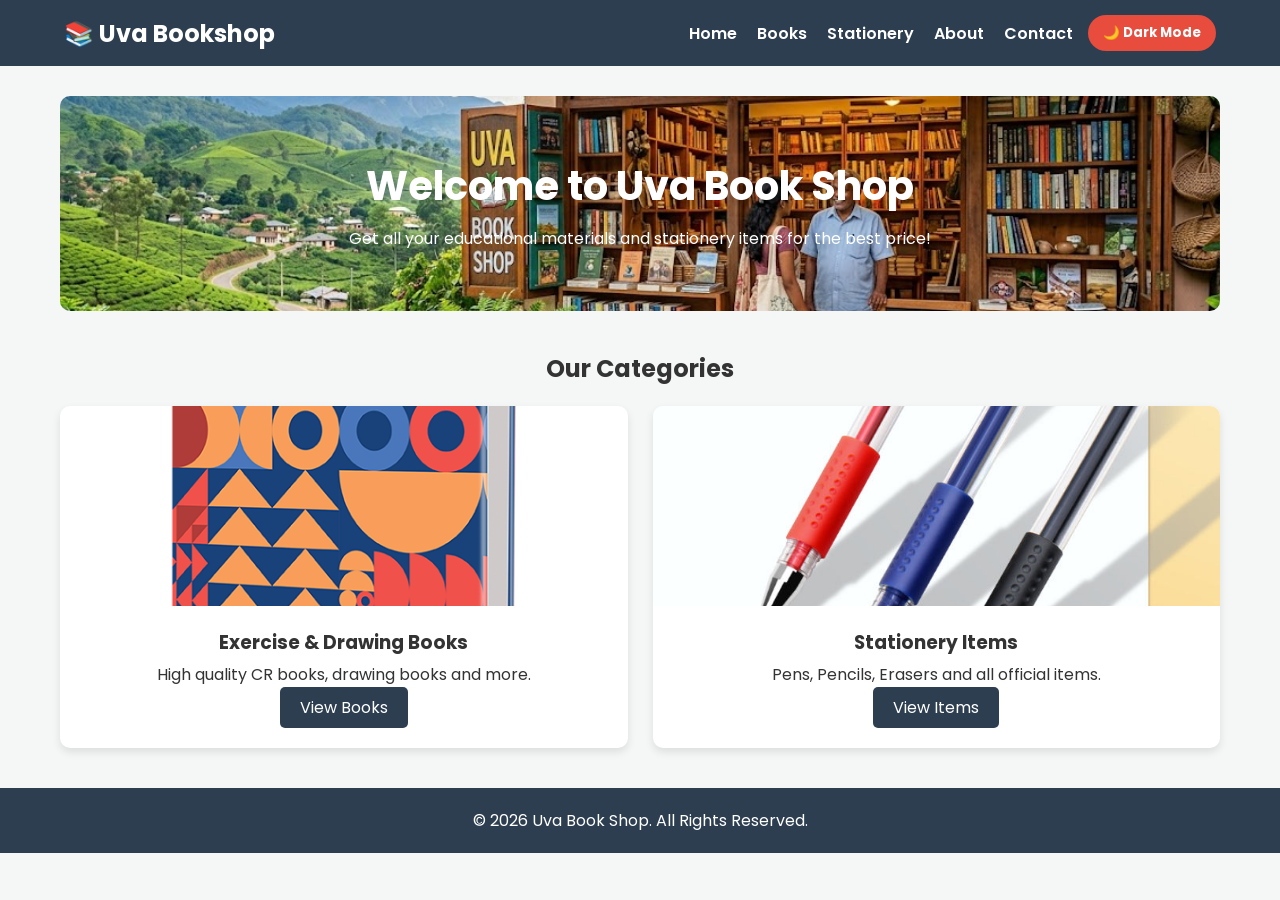
<file: index.html>
<!DOCTYPE html>
<html lang="en">
<head>
    <meta charset="UTF-8">
    <meta name="viewport" content="width=device-width, initial-scale=1.0">
    <title>Uva Book Shop | Home</title>
    <link rel="stylesheet" href="style.css">
</head>
<body>
    <header>
        <h2><a href="index.html" class="logo-link">📚 Uva Bookshop</a></h2>
        <nav>
            <a href="index.html">Home</a>
            <a href="books.html">Books</a>
            <a href="stationery.html">Stationery</a>
            <a href="about.html">About</a>
            <a href="contact.html">Contact</a>
            <button id="theme-toggle" style="margin-left: 15px;">🌙 Dark Mode</button>
        </nav>
    </header>

    <div class="container">
        <div class="hero" style="background-image: url('images/54cab60b-9350-489c-bde0-59fcd07c6277.jfif'); background-size: cover; background-position: center; color: white;">
            <h1>Welcome to Uva Book Shop</h1>
            <p>Get all your educational materials and stationery items for the best price!</p>
        </div>

        <h2 style="text-align:center; margin-top:40px;">Our Categories</h2>
        <div class="grid">
            <div class="card">
                <img src="images/cr-book.jpg" alt="Books">
                <h3>Exercise & Drawing Books</h3>
                <p>High quality CR books, drawing books and more.</p>
                <a href="books.html" class="btn">View Books</a>
            </div>
            <div class="card">
                <img src="images/pen.jpg" alt="Stationery">
                <h3>Stationery Items</h3>
                <p>Pens, Pencils, Erasers and all official items.</p>
                <a href="stationery.html" class="btn">View Items</a>
            </div>
        </div>
    </div>

    <footer>
        <p>&copy; 2026 Uva Book Shop. All Rights Reserved.</p>
    </footer>
    <script src="script.js"></script>
</body>
</html>
</file>
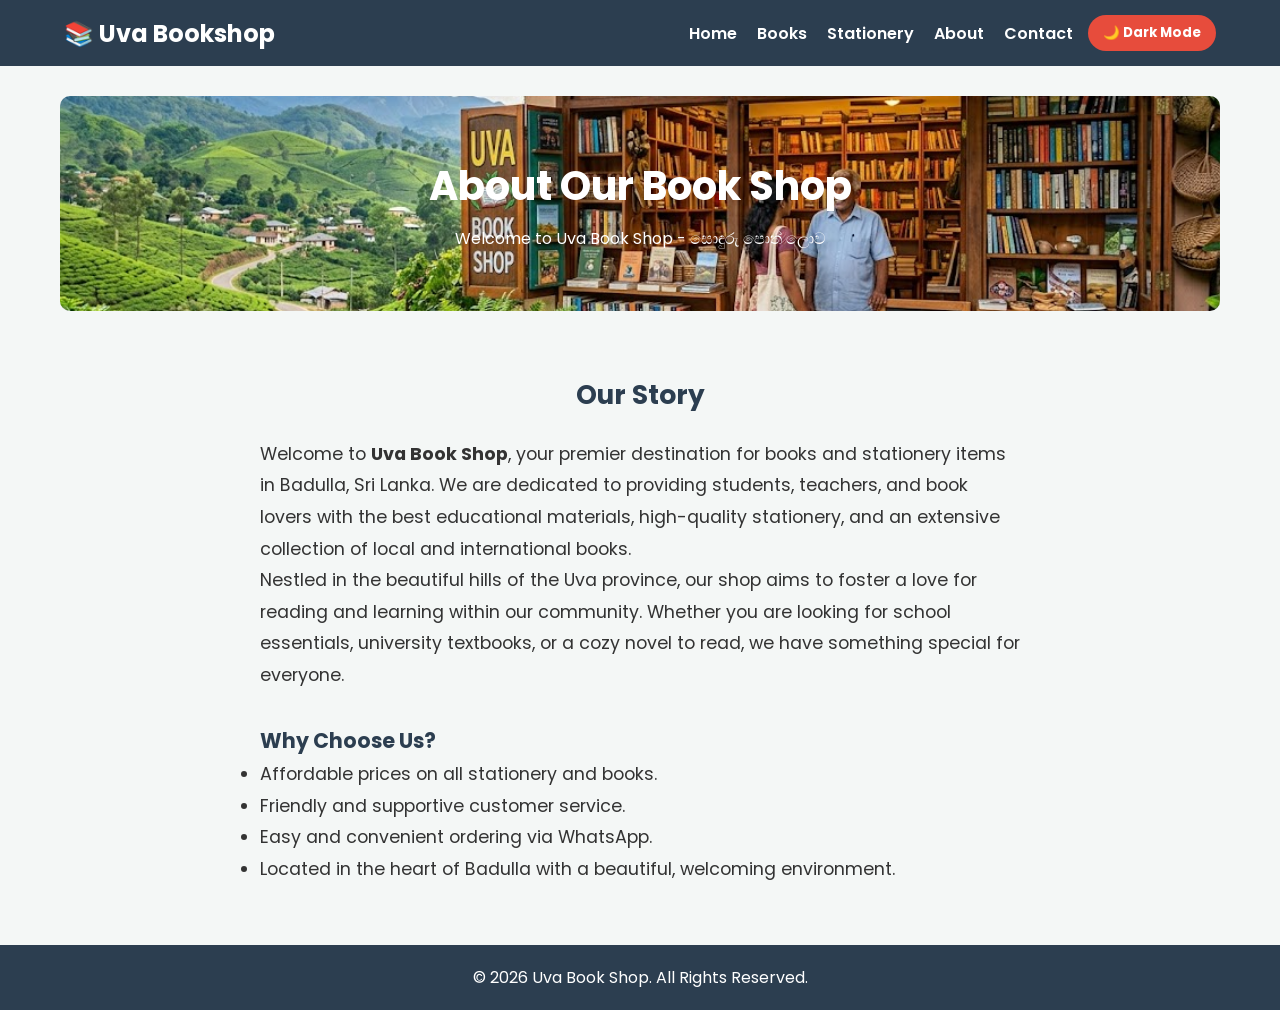
<file: about.html>
<!DOCTYPE html>
<html lang="en">
<head>
    <meta charset="UTF-8">
    <meta name="viewport" content="width=device-width, initial-scale=1.0">
    <title>About Us | Uva Book Shop</title>
    <link rel="stylesheet" href="style.css">
</head>
<body>
    <header>
        <h2><a href="index.html" class="logo-link">📚 Uva Bookshop</a></h2>
        <nav>
            <a href="index.html">Home</a>
            <a href="books.html">Books</a>
            <a href="stationery.html">Stationery</a>
            <a href="about.html">About</a>
            <a href="contact.html">Contact</a>
            <button id="theme-toggle" style="margin-left: 15px;">🌙 Dark Mode</button>
        </nav>
    </header>

    <div class="container">
        <div class="hero" style="background-image: url('images/54cab60b-9350-489c-bde0-59fcd07c6277.jfif'); background-size: cover; background-position: center; color: white;">
            <h1>About Our Book Shop</h1>
            <p>Welcome to Uva Book Shop - සොඳුරු පොත් ලොව</p>
        </div>

        <div style="max-width: 800px; margin: 40px auto; padding: 20px; line-height: 1.8; font-size: 1.1rem;">
            <h2 style="text-align: center; color: #2c3e50; margin-bottom: 20px;">Our Story</h2>
            <p>
                Welcome to <strong>Uva Book Shop</strong>, your premier destination for books and stationery items in Badulla, Sri Lanka. 
                We are dedicated to providing students, teachers, and book lovers with the best educational materials, 
                high-quality stationery, and an extensive collection of local and international books.
            </p>
            <p>
                Nestled in the beautiful hills of the Uva province, our shop aims to foster a love for reading and learning 
                within our community. Whether you are looking for school essentials, university textbooks, or a cozy novel 
                to read, we have something special for everyone.
            </p>
            
            <h3 style="color: #2c3e50; margin-top: 30px;">Why Choose Us?</h3>
            <ul>
                <li>Affordable prices on all stationery and books.</li>
                <li>Friendly and supportive customer service.</li>
                <li>Easy and convenient ordering via WhatsApp.</li>
                <li>Located in the heart of Badulla with a beautiful, welcoming environment.</li>
            </ul>
        </div>
    </div>

    <footer>
        <p>&copy; 2026 Uva Book Shop. All Rights Reserved.</p>
    </footer>
    <script src="script.js"></script>
</body>
</html>
</file>
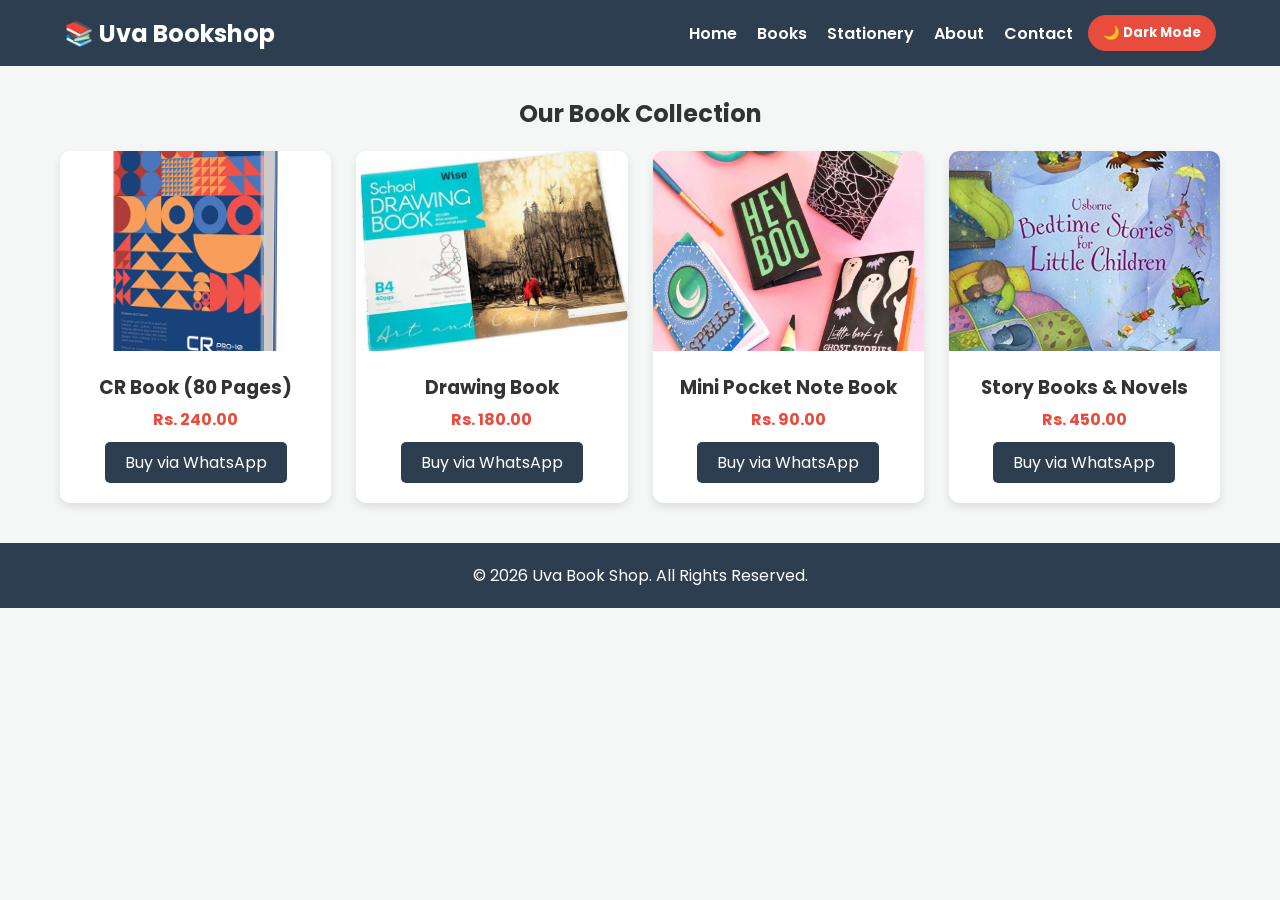
<file: books.html>
<!DOCTYPE html>
<html lang="en">
<head>
    <meta charset="UTF-8">
    <meta name="viewport" content="width=device-width, initial-scale=1.0">
    <title>Books | Uva Book Shop</title>
    <link rel="stylesheet" href="style.css">
</head>
<body>
    <header>
        <h2><a href="index.html" class="logo-link">📚 Uva Bookshop</a></h2>
        <nav>
            <a href="index.html">Home</a>
            <a href="books.html">Books</a>
            <a href="stationery.html">Stationery</a>
            <a href="about.html">About</a>
            <a href="contact.html">Contact</a>
            <button id="theme-toggle" style="margin-left: 15px;">🌙 Dark Mode</button>
        </nav>
    </header>

    <div class="container">
        <h2 style="text-align: center; margin-bottom: 20px;">Our Book Collection</h2>
        <div class="grid">
            <div class="card">
                <img src="images/cr-book.jpg" alt="CR Book">
                <h3>CR Book (80 Pages)</h3>
                <p class="price">Rs. 240.00</p>
                <a href="https://wa.me/94771234567?text=I%20want%20to%20buy%20CR%20Book" target="_blank" class="btn">Buy via WhatsApp</a>
            </div>
            <div class="card">
                <img src="images/drawing-book.jpg" alt="Drawing Book">
                <h3>Drawing Book</h3>
                <p class="price">Rs. 180.00</p>
                <a href="https://wa.me/94771234567?text=I%20want%20to%20buy%20Drawing%20Book" target="_blank" class="btn">Buy via WhatsApp</a>
            </div>
            <div class="card">
                <img src="images/mini-book.jpg" alt="Mini Book">
                <h3>Mini Pocket Note Book</h3>
                <p class="price">Rs. 90.00</p>
                <a href="https://wa.me/94771234567?text=I%20want%20to%20buy%20Mini%20Book" target="_blank" class="btn">Buy via WhatsApp</a>
            </div>
            <div class="card">
                <img src="images/story-book.jpg" alt="Novel">
                <h3>Story Books & Novels</h3>
                <p class="price">Rs. 450.00</p>
                <a href="https://wa.me/94771234567?text=I%20want%20to%20buy%20Story%20Book" target="_blank" class="btn">Buy via WhatsApp</a>
            </div>
        </div>
    </div>

    <footer>
        <p>&copy; 2026 Uva Book Shop. All Rights Reserved.</p>
    </footer>
    <script src="script.js"></script>
</body>
</html>
</file>
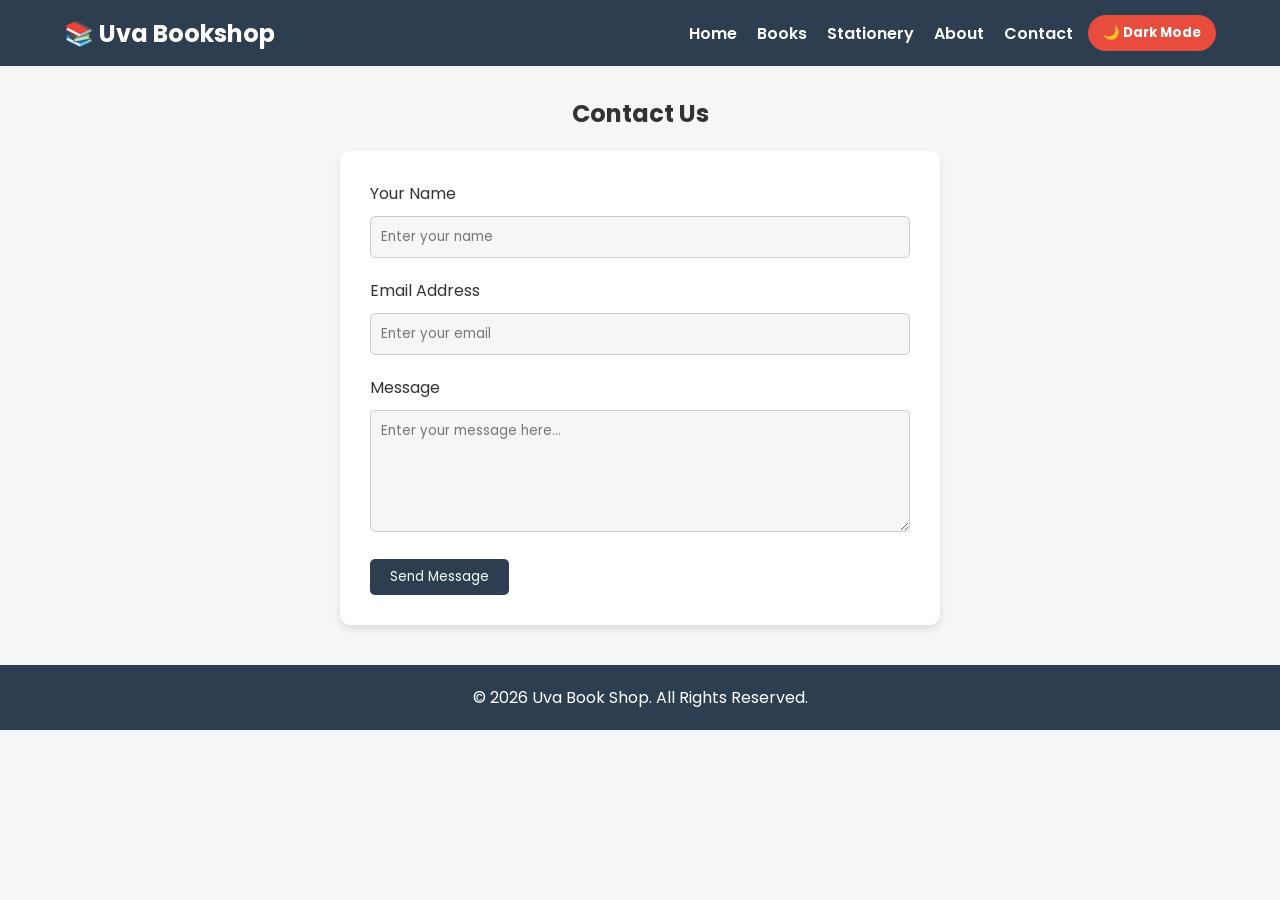
<file: contact.html>
<!DOCTYPE html>
<html lang="en">
<head>
    <meta charset="UTF-8">
    <meta name="viewport" content="width=device-width, initial-scale=1.0">
    <title>Contact Us | Uva Book Shop</title>
    <link rel="stylesheet" href="style.css">
</head>
<body>
    <header>
        <h2><a href="index.html" class="logo-link">📚 Uva Bookshop</a></h2>
        <nav>
            <a href="index.html">Home</a>
            <a href="books.html">Books</a>
            <a href="stationery.html">Stationery</a>
            <a href="about.html">About</a>
            <a href="contact.html">Contact</a>
            <button id="theme-toggle" style="margin-left: 15px;">🌙 Dark Mode</button>
        </nav>
    </header>

    <div class="container">
        <h2 style="text-align: center; margin-bottom: 20px;">Contact Us</h2>
        <form onsubmit="alert('Message Sent Successfully!'); return false;">
            <label>Your Name</label>
            <input type="text" placeholder="Enter your name" required>

            <label>Email Address</label>
            <input type="email" placeholder="Enter your email" required>

            <label>Message</label>
            <textarea rows="5" placeholder="Enter your message here..." required></textarea>

            <button type="submit" class="btn">Send Message</button>
        </form>
    </div>

    <footer>
        <p>&copy; 2026 Uva Book Shop. All Rights Reserved.</p>
    </footer>
    <script src="script.js"></script>
</body>
</html>
</file>
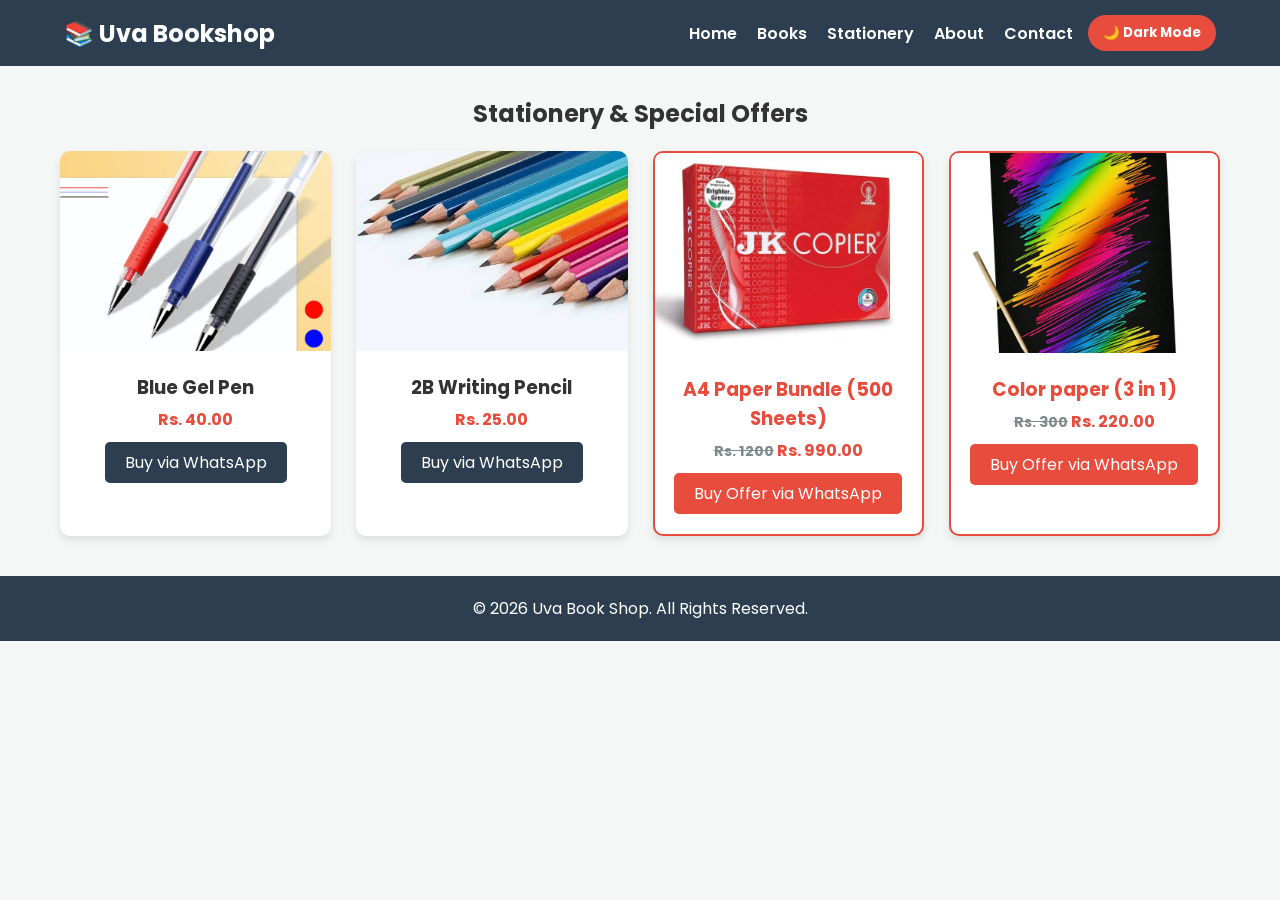
<file: stationery.html>
<!DOCTYPE html>
<html lang="en">
<head>
    <meta charset="UTF-8">
    <meta name="viewport" content="width=device-width, initial-scale=1.0">
    <title>Stationery | Uva Book Shop</title>
    <link rel="stylesheet" href="style.css">
</head>
<body>
    <header>
        <h2><a href="index.html" class="logo-link">📚 Uva Bookshop</a></h2>
        <nav>
            <a href="index.html">Home</a>
            <a href="books.html">Books</a>
            <a href="stationery.html">Stationery</a>
            <a href="about.html">About</a>
            <a href="contact.html">Contact</a>
            <button id="theme-toggle" style="margin-left: 15px;">🌙 Dark Mode</button>
        </nav>
    </header>

    <div class="container">
        <h2 style="text-align: center; margin-bottom: 20px;">Stationery & Special Offers</h2>
        <div class="grid">
            <div class="card">
                <img src="images/pen.jpg" alt="Pen">
                <h3>Blue Gel Pen</h3>
                <p class="price">Rs. 40.00</p>
                <a href="https://wa.me/94771234567?text=I%20want%20to%20buy%20Blue%20Gel%20Pen" target="_blank" class="btn">Buy via WhatsApp</a>
            </div>
            <div class="card">
                <img src="images/pencil.jpg" alt="Pencil">
                <h3>2B Writing Pencil</h3>
                <p class="price">Rs. 25.00</p>
                <a href="https://wa.me/94771234567?text=I%20want%20to%20buy%202B%20Pencil" target="_blank" class="btn">Buy via WhatsApp</a>
            </div>
            <div class="card" style="border: 2px solid #e74c3c;">
                <img src="images/a4-pack.jpg" alt="A4 Papers">
                <h3 style="color: #e74c3c;"> A4 Paper Bundle (500 Sheets)</h3>
                <p class="price"><span style="text-decoration: line-through; color: #7f8c8d; font-size: 0.9rem;">Rs. 1200</span> Rs. 990.00</p>
                <a href="https://wa.me/94771234567?text=I%20want%20to%20buy%20A4%20Paper%20Bundle" target="_blank" class="btn" style="background: #e74c3c;">Buy Offer via WhatsApp</a>
            </div>
            <div class="card" style="border: 2px solid #e74c3c;">
                <img src="images/scratch-pad.jpg" alt="Scratch Pads">
                <h3 style="color: #e74c3c;"> Color paper (3 in 1)</h3>
                <p class="price"><span style="text-decoration: line-through; color: #7f8c8d; font-size: 0.9rem;">Rs. 300</span> Rs. 220.00</p>
                <a href="https://wa.me/94771234567?text=I%20want%20to%20buy%20Katuweda%20Kola%20Pack" target="_blank" class="btn" style="background: #e74c3c;">Buy Offer via WhatsApp</a>
            </div>
        </div>
    </div>

    <footer>
        <p>&copy; 2026 Uva Book Shop. All Rights Reserved.</p>
    </footer>
    <script src="script.js"></script>
</body>
</html>
</file>
<file: style.css>
@import url('https://fonts.googleapis.com/css2?family=Poppins:wght@300;400;600&display=swap');

:root {
    --bg-color: #f4f7f6;
    --text-color: #333;
    --card-bg: #ffffff;
    --primary-color: #2c3e50;
    --accent-color: #e74c3c;
}

[data-theme="dark"] {
    --bg-color: #1a1a1a;
    --text-color: #f4f7f6;
    --card-bg: #2d2d2d;
    --primary-color: #111;
}

* {
    margin: 0;
    padding: 0;
    box-sizing: border-box;
    font-family: 'Poppins', sans-serif;
    transition: background 0.3s, color 0.3s;
}

body {
    background-color: var(--bg-color);
    color: var(--text-color);
}

header {
    background-color: var(--primary-color);
    color: white;
    padding: 15px 5%;
    display: flex;
    justify-content: space-between;
    align-items: center;
    position: sticky;
    top: 0;
    z-index: 1000;
}


.logo-link {
    color: white !important;          
    text-decoration: none !important; 
}

.logo-link:hover {
    color: var(--accent-color) !important; 
}

nav {
    display: flex;
    align-items: center;
}

nav a {
    color: white;
    text-decoration: none;
    margin-left: 20px;
    font-weight: 600;
}

nav a:hover {
    color: var(--accent-color);
}

#theme-toggle {
    background: var(--accent-color);
    color: white;
    border: none;
    padding: 8px 15px;
    cursor: pointer;
    border-radius: 20px;
    font-weight: bold;
}

.container {
    max-width: 1200px;
    margin: 30px auto;
    padding: 0 20px;
}

.hero {
    text-align: center;
    padding: 60px 20px;
    background: linear-gradient(rgba(0,0,0,0.5), rgba(0,0,0,0.5)), url('images/cr-book.jpg') no-repeat center center/cover;
    color: white;
    border-radius: 10px;
    margin-bottom: 30px;
}

.hero h1 { font-size: 2.5rem; margin-bottom: 10px; }

.grid {
    display: grid;
    grid-template-columns: repeat(auto-fit, minmax(250px, 1fr));
    gap: 25px;
    margin-top: 20px;
}

.card {
    background-color: var(--card-bg);
    border-radius: 10px;
    overflow: hidden;
    box-shadow: 0 4px 8px rgba(0,0,0,0.1);
    text-align: center;
    padding-bottom: 20px;
}

.card img {
    width: 100%;
    height: 200px;
    object-fit: cover;
}

.card h3 { margin: 15px 0 5px 0; }
.price { color: var(--accent-color); font-weight: bold; margin-bottom: 10px; }

.btn {
    display: inline-block;
    background: var(--primary-color);
    color: white;
    padding: 8px 20px;
    text-decoration: none;
    border-radius: 5px;
    border: none;
    cursor: pointer;
}

form {
    background: var(--card-bg);
    padding: 30px;
    border-radius: 10px;
    max-width: 600px;
    margin: 0 auto;
    box-shadow: 0 4px 8px rgba(0,0,0,0.1);
}

input, textarea {
    width: 100%;
    padding: 10px;
    margin: 10px 0 20px 0;
    border: 1px solid #ccc;
    border-radius: 5px;
    background: var(--bg-color);
    color: var(--text-color);
}

footer {
    text-align: center;
    padding: 20px;
    background-color: var(--primary-color);
    color: white;
    margin-top: 40px;
}


@media screen and (max-width: 768px) {
    header { 
        flex-direction: column; 
        gap: 12px; 
        text-align: center; 
        padding: 15px 2%;
    }
    nav { 
        flex-direction: row;
        flex-wrap: wrap; 
        justify-content: center; 
        gap: 15px; 
    }
    nav a { 
        margin-left: 0; 
        font-size: 0.95rem;
    }
    #theme-toggle { 
        width: auto; 
        margin-left: 0 !important; 
        margin-top: 5px;
    }
}
</file>
